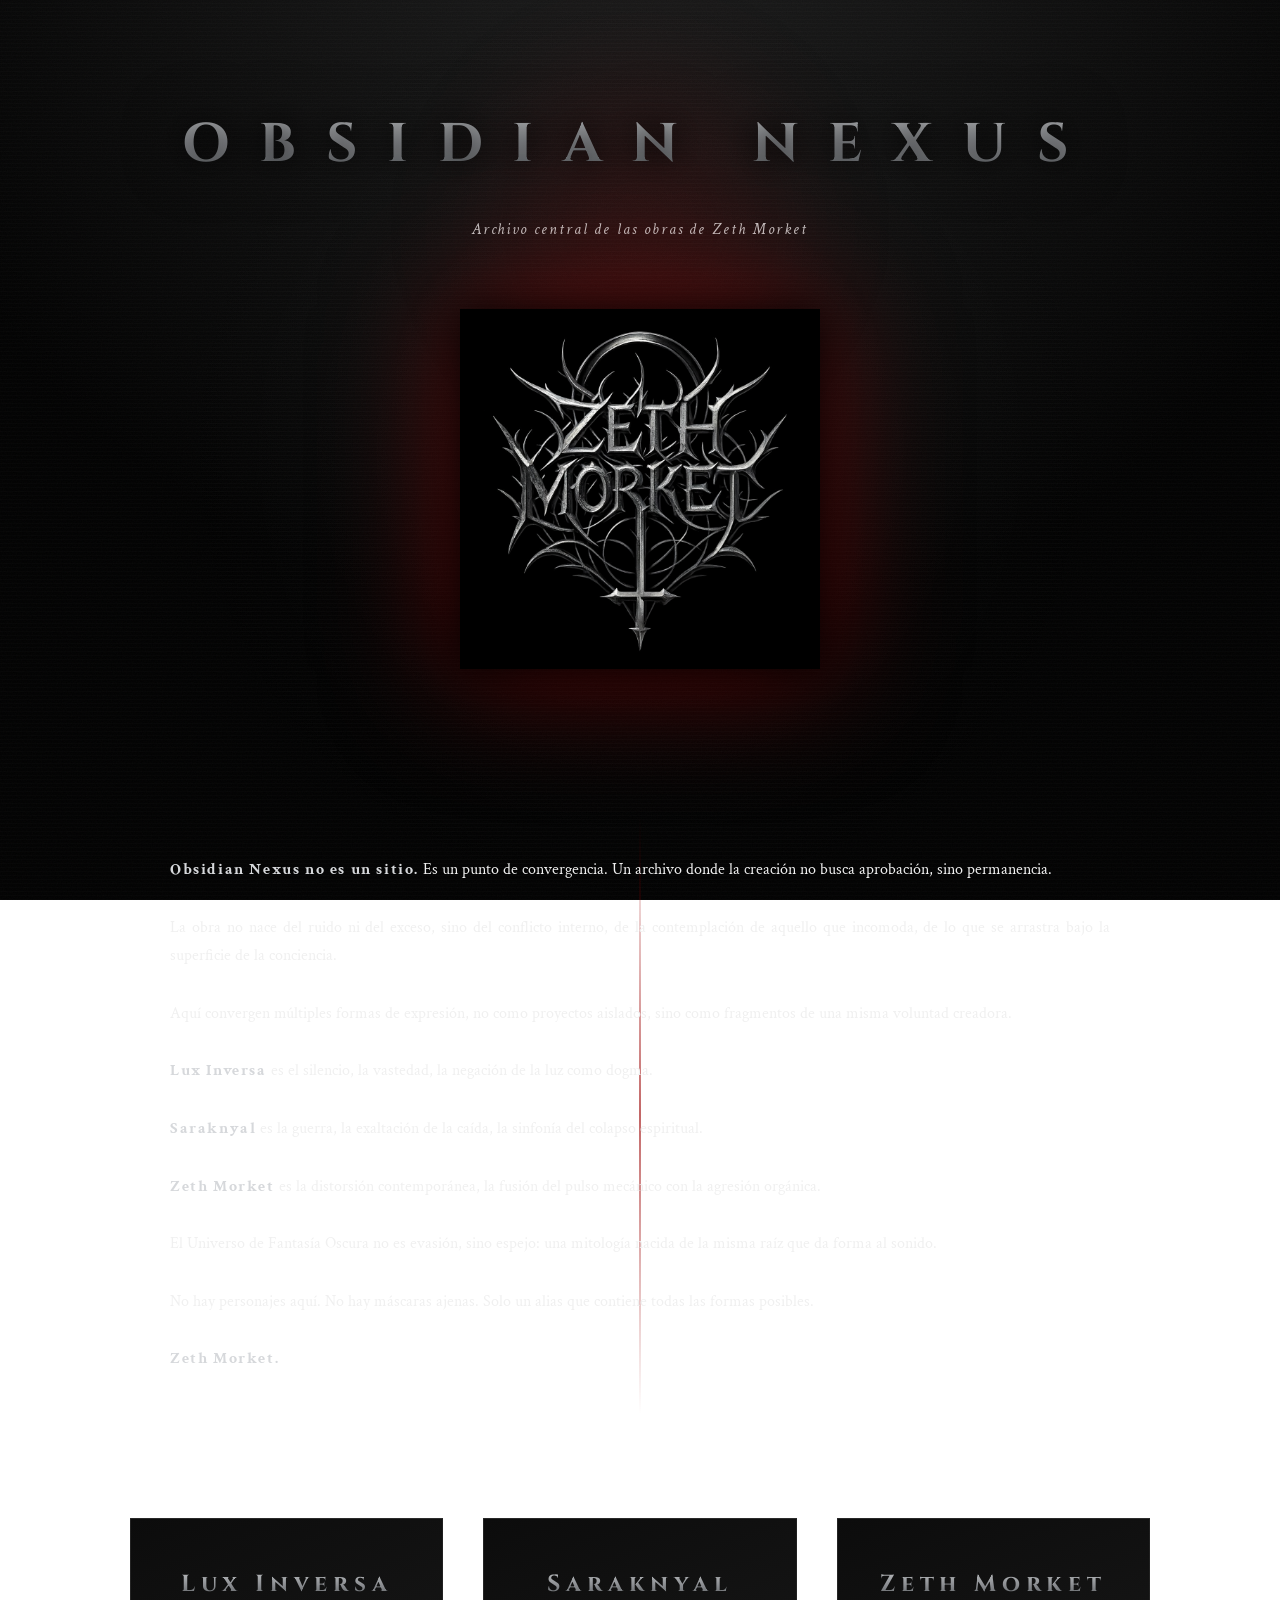
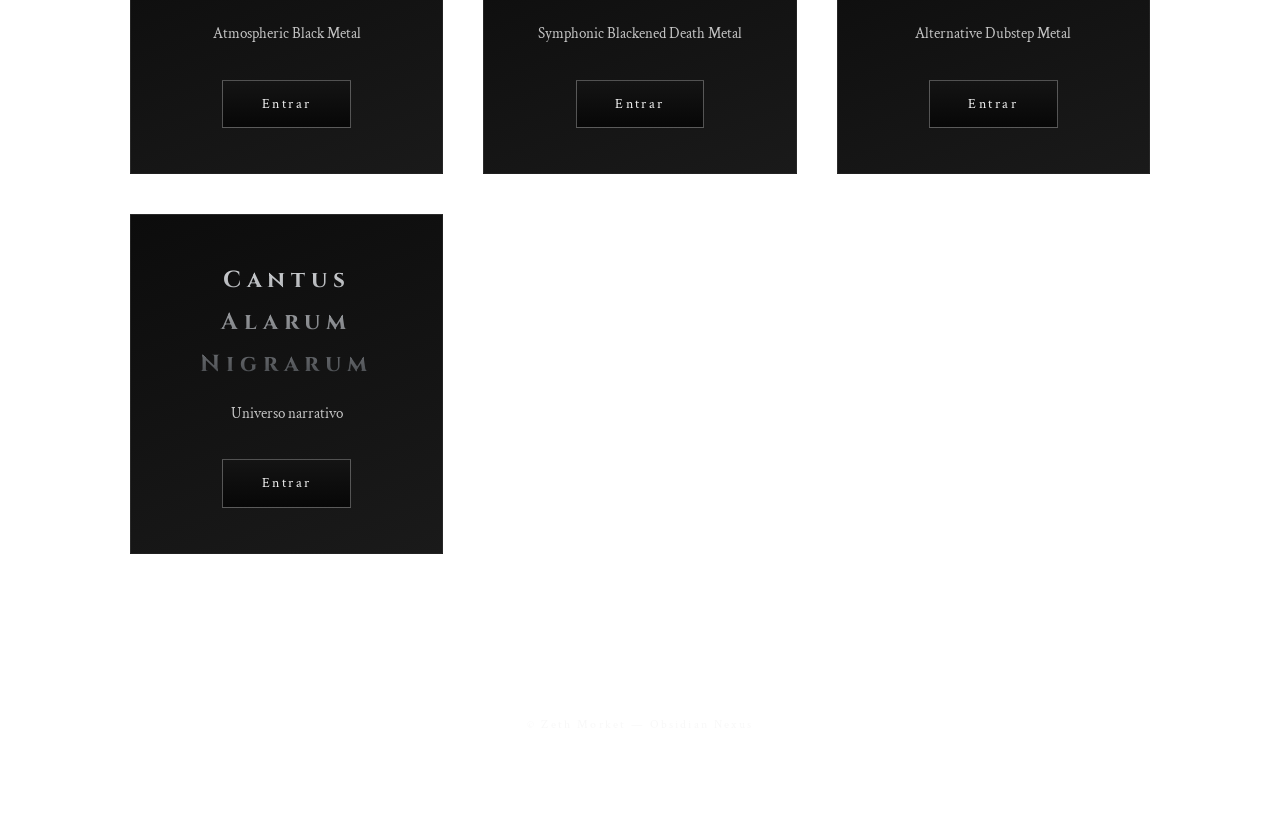
<file: index.html>
<!DOCTYPE html>
<html lang="es">
<head>
  <meta charset="UTF-8">
  <title>Obsidian Nexus</title>
  <meta name="viewport" content="width=device-width, initial-scale=1.0">

  <!-- Google Fonts -->
  <link href="https://fonts.googleapis.com/css2?family=Cinzel:wght@400;600&family=Crimson+Text:ital@0;1&display=swap" rel="stylesheet">

  <style>
    :root {
      --bg-deep: #020202;
      --bg-mid: #0b0b0b;
      --fg: #f0f0f0;
      --accent: #9b0000;
      --accent-glow: rgba(155,0,0,0.55);
      --metal-bright: #d6d8db;
      --metal-dark: #3f4246;
    }

    * { box-sizing: border-box; margin: 0; padding: 0; }

    body {
      background:
        radial-gradient(circle at 50% -20%, #1f1f1f, var(--bg-deep) 65%),
        radial-gradient(circle at 10% 120%, rgba(155,0,0,0.15), transparent 60%),
        radial-gradient(circle at 90% 120%, rgba(155,0,0,0.12), transparent 65%),
        repeating-linear-gradient(
          45deg,
          rgba(255,255,255,0.025),
          rgba(255,255,255,0.025) 1px,
          transparent 1px,
          transparent 10px
        );
      background-attachment: fixed;
      color: var(--fg);
      font-family: 'Crimson Text', serif;
      line-height: 1.8;
      padding: 6rem 1.5rem;
      animation: voidDrift 60s linear infinite;
    }

    @keyframes voidDrift {
      0% { background-position: 0 0, 0 0, 0 0, 0 0; }
      100% { background-position: 600px 0, -400px 0, 400px 0, 300px 0; }
    }

    header {
      text-align: center;
      margin-bottom: 7rem;
      position: relative;
    }

    header::before {
      content: "";
      position: absolute;
      top: -80px;
      left: 50%;
      transform: translateX(-50%);
      width: 420px;
      height: 420px;
      background: radial-gradient(circle, rgba(155,0,0,0.18), transparent 70%);
      filter: blur(40px);
      z-index: -1;
    }

    header h1 {
      font-family: 'Cinzel', serif;
      font-size: 3.4rem;
      letter-spacing: 0.55em;
      background: linear-gradient(180deg, var(--metal-bright), var(--metal-dark));
      -webkit-background-clip: text;
      -webkit-text-fill-color: transparent;
      text-shadow:
        0 0 30px rgba(0,0,0,0.9),
        0 0 60px rgba(0,0,0,0.6);
      animation: ascend 3s ease-out forwards;
    }

    @keyframes ascend {
      from { opacity: 0; transform: translateY(40px); }
      to { opacity: 1; transform: translateY(0); }
    }

    header p {
      margin-top: 1.4rem;
      font-style: italic;
      opacity: 0.8;
      letter-spacing: 0.12em;
    }

    .sigil {
      margin: 4rem auto;
      max-width: 360px;
      filter:
        drop-shadow(0 0 20px rgba(0,0,0,0.9))
        drop-shadow(0 0 60px var(--accent-glow));
      animation: sigilLevitates 10s ease-in-out infinite;
    }

    @keyframes sigilLevitates {
      0%,100% { transform: translateY(0); }
      50% { transform: translateY(-14px); }
    }

    main { max-width: 1020px; margin: 0 auto; }

    section.manifesto {
      margin-bottom: 9rem;
      padding: 0 2.5rem;
      position: relative;
    }

    section.manifesto::before {
      content: "";
      position: absolute;
      left: 50%;
      top: -40px;
      transform: translateX(-50%);
      width: 2px;
      height: calc(100% + 80px);
      background: linear-gradient(180deg, transparent, var(--accent), transparent);
      opacity: 0.6;
    }

    section.manifesto p {
      margin-bottom: 1.8rem;
      text-align: justify;
      position: relative;
      z-index: 1;
    }

    section.manifesto strong {
      color: var(--metal-bright);
      letter-spacing: 0.1em;
    }

    .projects {
      display: grid;
      grid-template-columns: repeat(auto-fit, minmax(260px, 1fr));
      gap: 2.5rem;
    }

    .project {
      position: relative;
      padding: 2.8rem 2rem;
      text-align: center;
      background:
        linear-gradient(160deg, #0c0c0c, #1a1a1a);
      border: 1px solid rgba(255,255,255,0.08);
      transition: all 0.5s ease;
      overflow: hidden;
    }

    .project::before {
      content: "";
      position: absolute;
      inset: 0;
      background:
        radial-gradient(circle at top, rgba(155,0,0,0.35), transparent 65%);
      opacity: 0;
      transition: opacity 0.5s ease;
    }

    .project::after {
      content: "";
      position: absolute;
      inset: 0;
      border: 1px solid transparent;
      transition: border-color 0.5s ease;
    }

    .project:hover::before { opacity: 1; }

    .project:hover::after { border-color: var(--accent); }

    .project:hover {
      transform: translateY(-16px) scale(1.02);
      box-shadow:
        0 30px 70px rgba(0,0,0,0.85),
        0 0 40px var(--accent-glow);
    }

    .project h2 {
      font-family: 'Cinzel', serif;
      font-size: 1.45rem;
      letter-spacing: 0.25em;
      margin-bottom: 0.9rem;
      background: linear-gradient(180deg, var(--metal-bright), var(--metal-dark));
      -webkit-background-clip: text;
      -webkit-text-fill-color: transparent;
    }

    .project p {
      font-size: 0.95rem;
      opacity: 0.8;
      margin-bottom: 2rem;
    }

    .project a {
      display: inline-block;
      padding: 0.7rem 2.4rem;
      font-size: 0.85rem;
      letter-spacing: 0.18em;
      text-decoration: none;
      color: var(--fg);
      border: 1px solid rgba(255,255,255,0.3);
      background:
        linear-gradient(180deg, #141414, #070707);
      transition: all 0.4s ease;
      position: relative;
      z-index: 1;
    }

    .project a:hover {
      color: var(--accent);
      border-color: var(--accent);
      box-shadow: 0 0 30px var(--accent-glow);
    }

    footer {
      margin-top: 10rem;
      text-align: center;
      font-size: 0.75rem;
      opacity: 0.45;
      letter-spacing: 0.18em;
    }
      
    /* --- CAPAS ATMOSFÉRICAS ADICIONALES --- */

    body::before {
      content: "";
      position: fixed;
      inset: 0;
      background:
        radial-gradient(circle at 50% 50%, rgba(255,255,255,0.03), transparent 60%),
        repeating-linear-gradient(
          0deg,
          rgba(255,255,255,0.015),
          rgba(255,255,255,0.015) 1px,
          transparent 1px,
          transparent 4px
        );
      pointer-events: none;
      animation: fogDrift 90s linear infinite;
      z-index: -1;
    }

    @keyframes fogDrift {
      from { transform: translateY(0); }
      to { transform: translateY(-120px); }
    }

    body::after {
      content: "";
      position: fixed;
      inset: 0;
      background-image: url('data:image/svg+xml;utf8,<svg xmlns="http://www.w3.org/2000/svg" width="200" height="200"><filter id="n"><feTurbulence type="fractalNoise" baseFrequency="0.8" numOctaves="4" stitchTiles="stitch"/></filter><rect width="200" height="200" filter="url(%23n)" opacity="0.03"/></svg>');
      pointer-events: none;
      z-index: -1;
    }
  </style>
</head>
<body>

  <header>
    <h1>OBSIDIAN NEXUS</h1>
    <p>Archivo central de las obras de Zeth Morket</p>

    <!-- Reemplaza el src por la ruta de tu logo -->
    <img class="sigil" src="/assets/zeth-morket-logo.png" alt="Sigilo de Zeth Morket">
  </header>

  <main>

    <section class="manifesto">
      <p><strong>Obsidian Nexus no es un sitio.</strong> Es un punto de convergencia. Un archivo donde la creación no busca aprobación, sino permanencia.</p>

      <p>La obra no nace del ruido ni del exceso, sino del conflicto interno, de la contemplación de aquello que incomoda, de lo que se arrastra bajo la superficie de la conciencia.</p>

      <p>Aquí convergen múltiples formas de expresión, no como proyectos aislados, sino como fragmentos de una misma voluntad creadora.</p>

      <p><strong>Lux Inversa</strong> es el silencio, la vastedad, la negación de la luz como dogma.</p>
      <p><strong>Saraknyal</strong> es la guerra, la exaltación de la caída, la sinfonía del colapso espiritual.</p>
      <p><strong>Zeth Morket</strong> es la distorsión contemporánea, la fusión del pulso mecánico con la agresión orgánica.</p>

      <p>El Universo de Fantasía Oscura no es evasión, sino espejo: una mitología nacida de la misma raíz que da forma al sonido.</p>

      <p>No hay personajes aquí. No hay máscaras ajenas. Solo un alias que contiene todas las formas posibles.</p>

      <p><strong>Zeth Morket.</strong></p>
    </section>

    <section class="projects">
      <div class="project">
        <h2>Lux Inversa</h2>
        <p>Atmospheric Black Metal</p>
        <a href="/lux-inversa/">Entrar</a>
      </div>

      <div class="project">
        <h2>Saraknyal</h2>
        <p>Symphonic Blackened Death Metal</p>
        <a href="/saraknyal/">Entrar</a>
      </div>

      <div class="project">
        <h2>Zeth Morket</h2>
        <p>Alternative Dubstep Metal</p>
        <a href="/zeth-morket/">Entrar</a>
      </div>

      <div class="project">
        <h2>Cantus Alarum Nigrarum</h2>
        <p>Universo narrativo</p>
        <a href="/Cantus-Alarum-Nigrarum/">Entrar</a>
      </div>
    </section>

  </main>

  <footer>
    <p>© Zeth Morket — Obsidian Nexus</p>
  </footer>

</body>
</html>
</file>
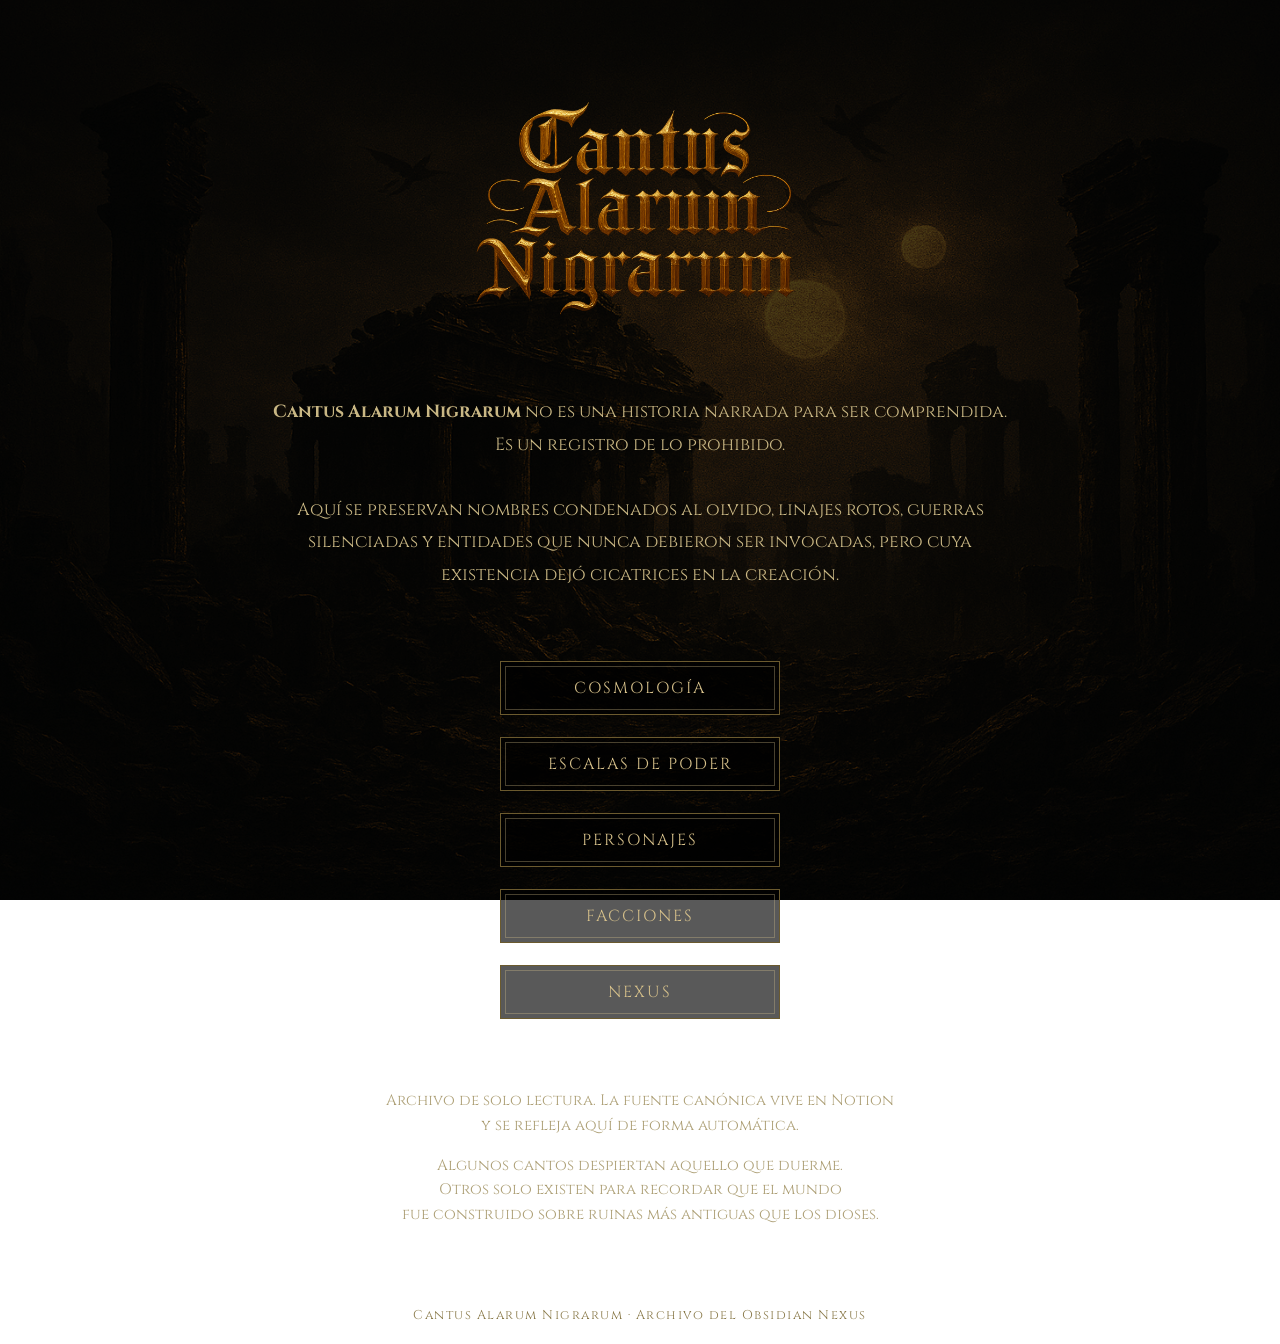
<file: Cantus-Alarum-Nigrarum/index.html>
<!DOCTYPE html>
<html lang="es">
<head>
<meta charset="UTF-8">
<title>Cantus Alarum Nigrarum</title>
<meta name="viewport" content="width=device-width, initial-scale=1.0">

<link href="https://fonts.googleapis.com/css2?family=Cinzel:wght@400;600&display=swap" rel="stylesheet">

<style>
* { margin: 0; padding: 0; box-sizing: border-box; }

body {
  font-family: 'Cinzel', serif;
  color: #d6c08a;
  background: url("assets/cantus-bg.jpg") center center fixed no-repeat;
  background-size: cover;
  min-height: 100vh;
  display: flex;
  flex-direction: column;
}

body::before {
  content: "";
  position: fixed;
  inset: 0;
  background: rgba(0,0,0,0.7);
  z-index: -1;
}

header {
  padding: 70px 20px 40px;
  text-align: center;
}

header img {
  max-width: 420px;
  width: 90%;
  animation: fadeIn 3s ease forwards;
}

.manifest {
  max-width: 780px;
  margin: 0 auto 70px;
  padding: 0 20px;
  font-size: 1.1rem;
  line-height: 1.85;
  text-align: center;
  color: #c9b784;
  animation: fadeIn 4s ease forwards;
}

.sections {
  display: flex;
  flex-direction: column;
  gap: 22px;
  margin-bottom: 70px;
}

.sections a {
  width: 280px;
  margin: 0 auto;
  padding: 15px 20px;
  text-align: center;
  letter-spacing: 2px;
  font-size: 1rem;
  color: #d6c08a;
  text-decoration: none;
  background: rgba(0,0,0,0.65);
  border: 1px solid #6b5a2e;
  position: relative;
  transition: all 0.35s ease;
}

.sections a::before,
.sections a::after {
  content: "";
  position: absolute;
  inset: 4px;
  border: 1px solid rgba(214,192,138,0.18);
  pointer-events: none;
}

.sections a:hover {
  background: rgba(214,192,138,0.12);
  box-shadow: 0 0 22px rgba(214,192,138,0.35);
}

.lore-note {
  max-width: 720px;
  margin: 0 auto 60px;
  padding: 0 20px;
  font-size: 0.95rem;
  line-height: 1.6;
  text-align: center;
  color: #9f8f5e;
  opacity: 0.85;
}

footer {
  margin-top: auto;
  text-align: center;
  padding: 20px;
  font-size: 0.8rem;
  letter-spacing: 1.5px;
  color: #8a7a4a;
}

@keyframes fadeIn {
  from { opacity: 0; transform: translateY(12px); }
  to { opacity: 1; transform: translateY(0); }
}

@media (max-width: 600px) {
  header img { max-width: 300px; }
}
</style>
</head>

<body>

<header>
  <img src="assets/logo-cantus.png" alt="Cantus Alarum Nigrarum">
</header>

<section class="manifest">
  <p>
    <strong>Cantus Alarum Nigrarum</strong> no es una historia narrada para ser comprendida.<br>
    Es un registro de lo prohibido.<br><br>
    Aquí se preservan nombres condenados al olvido, linajes rotos,
    guerras silenciadas y entidades que nunca debieron ser invocadas,
    pero cuya existencia dejó cicatrices en la creación.
  </p>
</section>

<section class="sections">
  <a href="cosmologia.html">COSMOLOGÍA</a>
  <a href="escalas.html">ESCALAS DE PODER</a>
  <a href="personajes/">PERSONAJES</a>
  <a href="facciones/">FACCIONES</a>
  <a href="../index.html">NEXUS</a>
</section>

<section class="lore-note">
  <p>
    Archivo de solo lectura. La fuente canónica vive en Notion<br>
    y se refleja aquí de forma automática.
  </p>
  <p style="margin-top:1rem">
    Algunos cantos despiertan aquello que duerme.<br>
    Otros solo existen para recordar que el mundo<br>
    fue construido sobre ruinas más antiguas que los dioses.
  </p>
</section>

<footer>
  Cantus Alarum Nigrarum · Archivo del Obsidian Nexus
</footer>

</body>
</html>
</file>
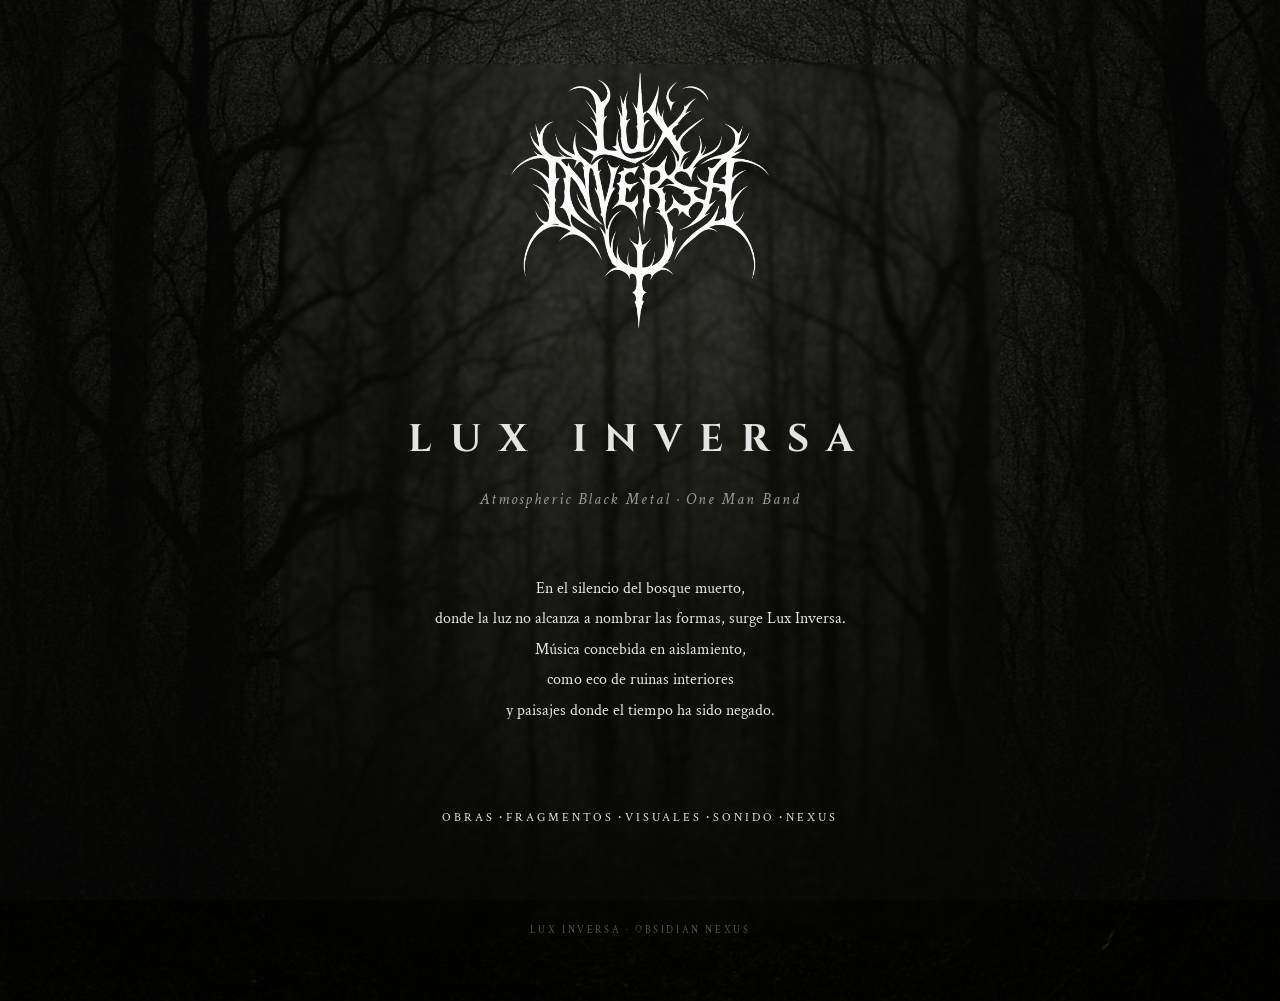
<file: lux-inversa/index.html>
<!DOCTYPE html>
<html lang="es">
<head>
  <meta charset="UTF-8">
  <title>Lux Inversa</title>
  <meta name="viewport" content="width=device-width, initial-scale=1.0">

  <link href="https://fonts.googleapis.com/css2?family=Cinzel:wght@400;600&family=Crimson+Text:ital,wght@0,400;1,400&display=swap" rel="stylesheet">

  <style>
    :root {
      --fg: #e5e5e5;
      --muted: #9a9a9a;
      --shadow: rgba(0,0,0,0.85);
    }

    * { box-sizing: border-box; margin: 0; padding: 0; }

    body {
      min-height: 100vh;
      font-family: 'Crimson Text', serif;
      color: var(--fg);
      background:
        url('../assets/lux-inversa/dead-forest.jpg') center / cover no-repeat fixed;
      display: flex;
      align-items: center;
      justify-content: center;
      padding: 4rem 1.5rem;
    }

    /* Capa de grano */
    body::after {
      content: "";
      position: fixed;
      inset: 0;
      background-image: url('data:image/svg+xml;utf8,<svg xmlns="http://www.w3.org/2000/svg" width="200" height="200"><filter id="n"><feTurbulence type="fractalNoise" baseFrequency="0.9" numOctaves="4"/></filter><rect width="200" height="200" filter="url(%23n)" opacity="0.04"/></svg>');
      pointer-events: none;
    }

    main {
      max-width: 720px;
      width: 100%;
      text-align: center;
      backdrop-filter: blur(2px);
    }

    .logo {
      margin-bottom: 4rem;
      opacity: 0;
      animation: fadeIn 3s ease forwards;
    }

    .logo img {
      max-width: 280px;
      width: 100%;
      filter: drop-shadow(0 0 25px var(--shadow));
    }

    h1 {
      font-family: 'Cinzel', serif;
      font-size: 2.4rem;
      letter-spacing: 0.45em;
      margin-bottom: 1.5rem;
      text-shadow: 0 0 30px var(--shadow);
      opacity: 0;
      animation: fadeIn 3s ease forwards;
      animation-delay: 1s;
    }

    p.tagline {
      font-style: italic;
      color: var(--muted);
      letter-spacing: 0.12em;
      margin-bottom: 4rem;
      opacity: 0;
      animation: fadeIn 3s ease forwards;
      animation-delay: 2s;
    }

    section {
      margin-bottom: 4rem;
      line-height: 1.9;
      text-shadow: 0 0 20px var(--shadow);
      opacity: 0;
      animation: fadeIn 3s ease forwards;
      animation-delay: 3s;
    }

    nav {
      margin-top: 5rem;
      opacity: 0;
      animation: fadeIn 3s ease forwards;
      animation-delay: 4s;
    }

    nav a {
      text-decoration: none;
      color: var(--fg);
      font-size: 0.75rem;
      letter-spacing: 0.25em;
      border-bottom: 1px solid transparent;
      transition: all 0.4s ease;
    }

    nav a:hover {
      border-color: var(--fg);
    }

    @keyframes fadeIn {
      to { opacity: 1; }
    }

    footer {
      margin-top: 6rem;
      font-size: 0.65rem;
      letter-spacing: 0.25em;
      opacity: 0.35;
    }
  </style>
</head>

<body>

  <main>

    <div class="logo">
      <!-- Coloca aquí el logo de Lux Inversa -->
      <!-- ../assets/lux-inversa-logo.png -->
      <img src="../assets/lux-inversa/lux-inversa-logo.png" alt="Lux Inversa logo">
    </div>

    <h1>LUX INVERSA</h1>
    <p class="tagline">Atmospheric Black Metal · One Man Band</p>

    <section>
      <p>
        En el silencio del bosque muerto,<br>
        donde la luz no alcanza a nombrar las formas,
        surge Lux Inversa.
      </p>
      <p>
        Música concebida en aislamiento,<br>
        como eco de ruinas interiores<br>
        y paisajes donde el tiempo ha sido negado.
      </p>
    </section>

    <nav>
      <a href="obras.html">OBRAS</a> ·
      <a href="fragmentos.html">FRAGMENTOS</a> ·
      <a href="visuales.html">VISUALES</a> ·
      <a href="sonido.html">SONIDO</a> ·
      <a href="../index.html">NEXUS</a>
    </nav>

    <footer>
      LUX INVERSA · OBSIDIAN NEXUS
    </footer>

  </main>

</body>
</html>
</file>
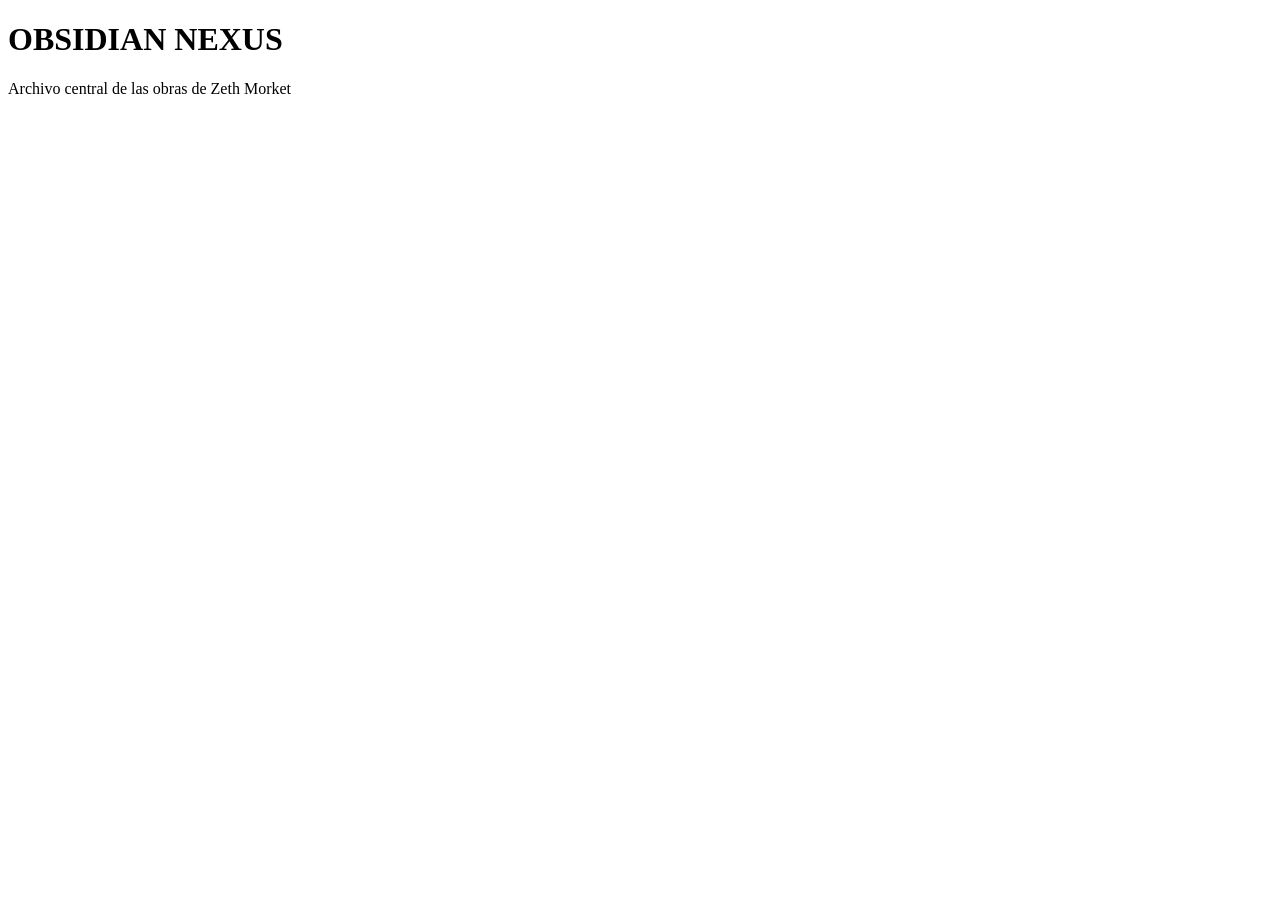
<file: obsidian-nexus/index.html>
<!DOCTYPE html>
<html lang="es">
<head>
  <meta charset="UTF-8">
  <title>Obsidian Nexus</title>
</head>
<body>
  <h1>OBSIDIAN NEXUS</h1>
  <p>Archivo central de las obras de Zeth Morket</p>
</body>
</html>
</file>
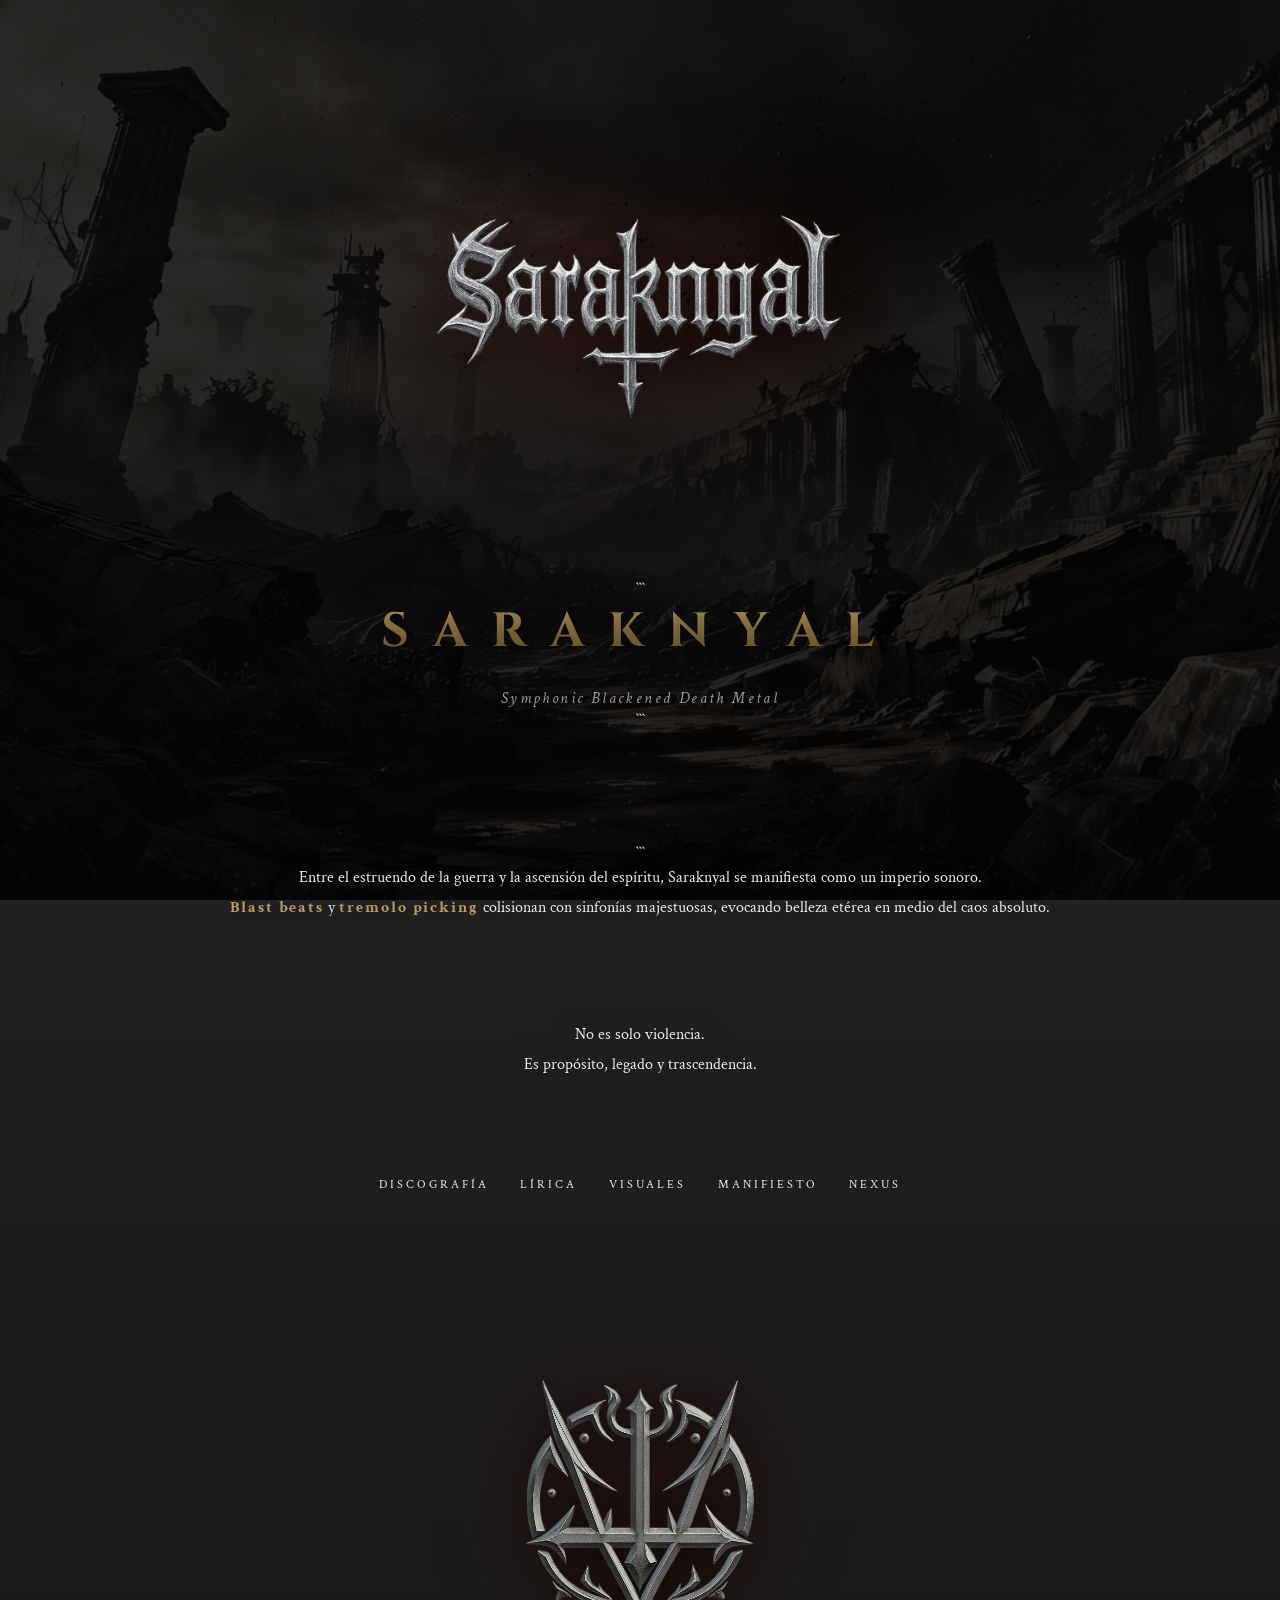
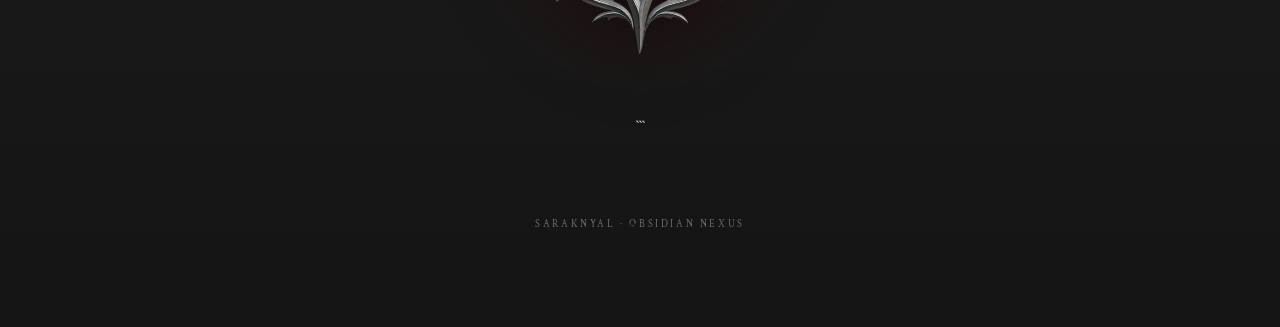
<file: saraknyal/index.html>
<!DOCTYPE html>

<html lang="es">
<head>
  <meta charset="UTF-8">
  <title>Saraknyal</title>
  <meta name="viewport" content="width=device-width, initial-scale=1.0">

  <link href="https://fonts.googleapis.com/css2?family=Cinzel:wght@400;600;700&family=Crimson+Text:ital,wght@0,400;1,400&display=swap" rel="stylesheet">

  <style>
    :root {
      --bg: #020202;
      --fg: #eaeaea;
      --muted: #9b9b9b;
      --blood: #7a0000;
      --gold: #b89b5e;
      --shadow: rgba(0,0,0,0.85);
    }

    * { box-sizing: border-box; margin: 0; padding: 0; }

    body {
  min-height: 100vh;
  font-family: 'Crimson Text', serif;
  color: var(--fg);
  background:
    linear-gradient(
      rgba(0, 0, 0, 0.82),
      rgba(0, 0, 0, 0.92)
    ),
    url('../assets/saraknyal/saraknyal-bg.jpg') center / cover no-repeat fixed;
  padding: 6rem 1.5rem;
}

    body::after {
      content: "";
      position: fixed;
      inset: 0;
      background-image: url('data:image/svg+xml;utf8,<svg xmlns="http://www.w3.org/2000/svg" width="200" height="200"><filter id="n"><feTurbulence type="fractalNoise" baseFrequency="0.8" numOctaves="4"/></filter><rect width="200" height="200" filter="url(%23n)" opacity="0.04"/></svg>');
      pointer-events: none;
      z-index: -1;
    }

    header {
      text-align: center;
      margin-bottom: 7rem;
    }

    .logo {
      margin-bottom: 3.5rem;
      animation: fadeIn 3s ease forwards;
    }

    .logo img {
      max-width: 420px;
      width: 100%;
      filter:
        drop-shadow(0 0 35px var(--shadow))
        drop-shadow(0 0 60px rgba(122,0,0,0.35));
    }

    h1 {
      font-family: 'Cinzel', serif;
      font-size: 3rem;
      letter-spacing: 0.5em;
      background: linear-gradient(180deg, var(--gold), #5e4b24);
      -webkit-background-clip: text;
      -webkit-text-fill-color: transparent;
      text-shadow: 0 0 40px var(--shadow);
      margin-bottom: 1.5rem;
      opacity: 0;
      animation: fadeIn 3s ease forwards;
      animation-delay: 1s;
    }

    header p {
      font-style: italic;
      color: var(--muted);
      letter-spacing: 0.15em;
      opacity: 0;
      animation: fadeIn 3s ease forwards;
      animation-delay: 2s;
    }

    @keyframes fadeIn {
      to { opacity: 1; }
    }

    main {
      max-width: 900px;
      margin: 0 auto;
      text-align: center;
    }

    section {
      margin-bottom: 6rem;
      line-height: 1.9;
      text-shadow: 0 0 25px var(--shadow);
    }

    section strong {
      color: var(--gold);
      letter-spacing: 0.12em;
    }

    nav {
      margin: 6rem 0;
      font-size: 0.75rem;
      letter-spacing: 0.25em;
    }

    nav a {
      color: var(--fg);
      text-decoration: none;
      margin: 0 0.8rem;
      border-bottom: 1px solid transparent;
      transition: all 0.4s ease;
    }

    nav a:hover {
      border-color: var(--blood);
      color: var(--blood);
    }

    .sigil {
      margin-top: 8rem;
      opacity: 0.85;
    }

    .sigil img {
      max-width: 260px;
      width: 100%;
      filter:
        drop-shadow(0 0 30px var(--shadow))
        drop-shadow(0 0 50px rgba(122,0,0,0.35));
    }

    footer {
      margin-top: 5rem;
      text-align: center;
      font-size: 0.65rem;
      letter-spacing: 0.25em;
      opacity: 0.4;
    }
  </style>

</head>

<body>

  <header>
    <div class="logo">
      <!-- assets/saraknyal-logo.png -->
      <img src="../assets/saraknyal/saraknyal-logo.png" alt="Saraknyal logo">
    </div>

```
<h1>SARAKNYAL</h1>
<p>Symphonic Blackened Death Metal</p>
```

  </header>

  <main>

```
<section>
  <p>
    Entre el estruendo de la guerra y la ascensión del espíritu,
    Saraknyal se manifiesta como un imperio sonoro.
  </p>
  <p>
    <strong>Blast beats</strong> y <strong>tremolo picking</strong> colisionan
    con sinfonías majestuosas, evocando belleza etérea
    en medio del caos absoluto.
  </p>
</section>

<section>
  <p>
    No es solo violencia.<br>
    Es propósito, legado y trascendencia.
  </p>
</section>

<nav>
  <a href="#">DISCOGRAFÍA</a>
  <a href="#">LÍRICA</a>
  <a href="#">VISUALES</a>
  <a href="#">MANIFIESTO</a>
  <a href="../index.html">NEXUS</a>
</nav>

<div class="sigil">
  <!-- assets/saraknyal-sigil.png -->
  <img src="../assets/saraknyal/saraknyal-sigil.png" alt="Saraknyal sigil">
</div>
```

  </main>

  <footer>
    SARAKNYAL · OBSIDIAN NEXUS
  </footer>

</body>
</html>
</file>
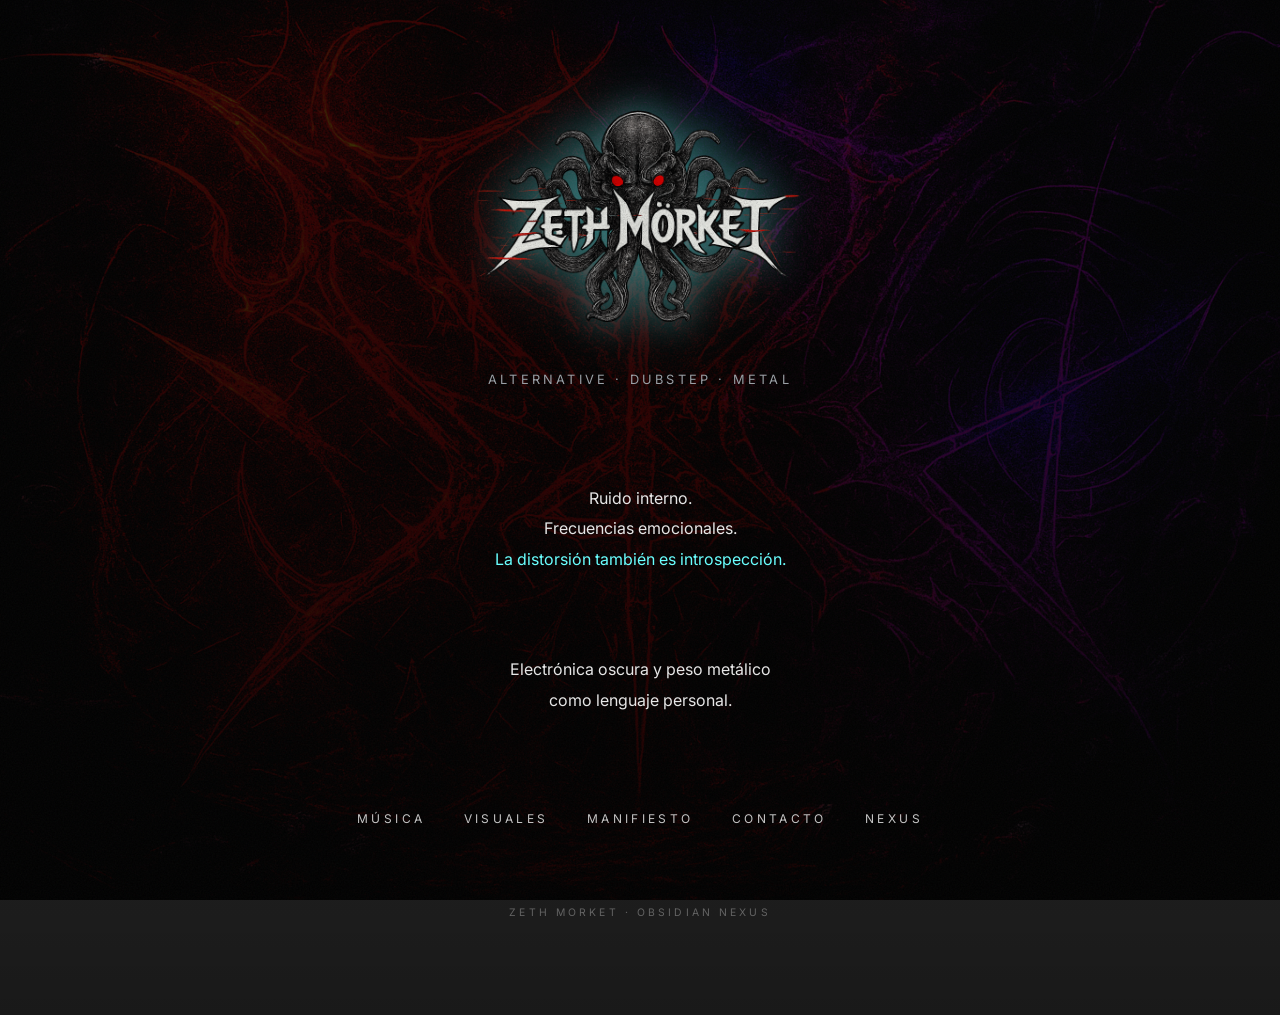
<file: zeth-morket/index.html>
<!DOCTYPE html>
<html lang="es">
<head>
  <meta charset="UTF-8">
  <title>Zeth Morket</title>
  <meta name="viewport" content="width=device-width, initial-scale=1.0">

  <!-- Fuente limpia e introspectiva -->
  <link href="https://fonts.googleapis.com/css2?family=Inter:wght@300;400&display=swap" rel="stylesheet">

  <style>
    :root {
      --bg: #020304;
      --fg: #e6e6e6;
      --muted: #9aa0a6;
      --neon: #6affff; /* cian frío */
    }

    * {
      margin: 0;
      padding: 0;
      box-sizing: border-box;
    }

    body {
      min-height: 100vh;
      font-family: 'Inter', sans-serif;
      color: var(--fg);
      background:
        linear-gradient(rgba(0,0,0,0.78), rgba(0,0,0,0.9)),
        url("../assets/zeth-morket/zeth-morket-bg.jpg")
        center / cover no-repeat fixed;
      padding: 6rem 1.5rem;
      overflow-x: hidden;
    }

    /* Grano digital sutil */
    body::after {
      content: "";
      position: fixed;
      inset: 0;
      background-image: url('data:image/svg+xml;utf8,<svg xmlns="http://www.w3.org/2000/svg" width="160" height="160"><filter id="n"><feTurbulence type="fractalNoise" baseFrequency="0.65" numOctaves="3"/></filter><rect width="160" height="160" filter="url(%23n)" opacity="0.04"/></svg>');
      pointer-events: none;
      z-index: -1;
    }

    header {
      text-align: center;
      margin-bottom: 6rem;
    }

    .logo img {
      max-width: 360px;
      width: 100%;
      filter:
        drop-shadow(0 0 18px rgba(106,255,255,0.35))
        drop-shadow(0 0 40px rgba(106,255,255,0.18));
    }

    header p {
      margin-top: 2rem;
      font-size: 0.8rem;
      letter-spacing: 0.25em;
      color: var(--muted);
    }

    main {
      max-width: 880px;
      margin: 0 auto;
      text-align: center;
    }

    section {
      margin-bottom: 5rem;
      line-height: 1.9;
    }

    section strong {
      color: var(--neon);
      font-weight: 400;
    }

    nav {
      margin: 6rem 0 4rem;
      font-size: 0.75rem;
      letter-spacing: 0.28em;
    }

    nav a {
      color: var(--fg);
      text-decoration: none;
      margin: 0 1rem;
      opacity: 0.85;
      position: relative;
      transition: color 0.3s ease;
    }

    nav a::after {
      content: "";
      position: absolute;
      left: 0;
      bottom: -6px;
      width: 0;
      height: 1px;
      background: var(--neon);
      transition: width 0.3s ease;
    }

    nav a:hover {
      color: var(--neon);
    }

    nav a:hover::after {
      width: 100%;
    }

    footer {
      margin-top: 5rem;
      text-align: center;
      font-size: 0.65rem;
      letter-spacing: 0.3em;
      opacity: 0.35;
    }
  </style>
</head>

<body>

  <header>
    <div class="logo">
      <img src="../assets/zeth-morket/zeth-morket-logo.png" alt="Zeth Morket">
    </div>
    <p>ALTERNATIVE · DUBSTEP · METAL</p>
  </header>

  <main>
    <section>
      <p>
        Ruido interno.<br>
        Frecuencias emocionales.<br>
        <strong>La distorsión también es introspección.</strong>
      </p>
    </section>

    <section>
      <p>
        Electrónica oscura y peso metálico<br>
        como lenguaje personal.
      </p>
    </section>

    <nav>
      <a href="#">MÚSICA</a>
      <a href="#">VISUALES</a>
      <a href="#">MANIFIESTO</a>
      <a href="#">CONTACTO</a>
      <a href="../index.html">NEXUS</a>
    </nav>
  </main>

  <footer>
    ZETH MORKET · OBSIDIAN NEXUS
  </footer>

</body>
</html>
</file>
